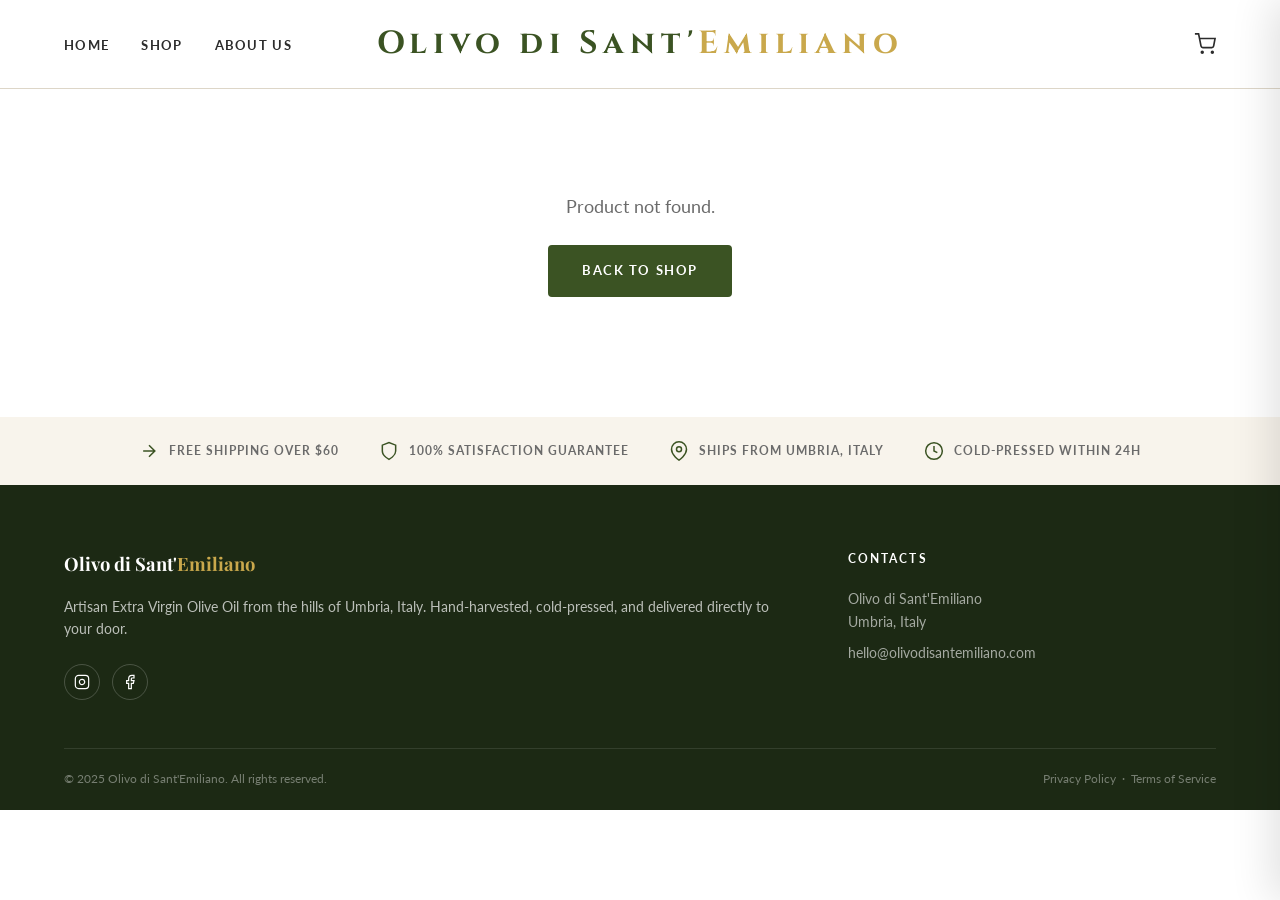
<file: product.html>
<!DOCTYPE html>
<html lang="en">
<head>
  <meta charset="UTF-8">
  <meta name="viewport" content="width=device-width, initial-scale=1.0">
  <title>Product — Olivo di Sant'Emiliano</title>
  <meta name="description" content="Artisan extra virgin olive oil from Umbria, Italy.">
  <link rel="stylesheet" href="css/style.css?v=26">
</head>
<body>

<!-- ============ NAVIGATION ============ -->
<nav class="nav" id="nav">
  <div class="nav__inner">
    <a href="index.html" class="nav__logo">Olivo di Sant'<span>Emiliano</span></a>
    <ul class="nav__links">
      <li><a href="index.html">Home</a></li>
      <li><a href="shop.html">Shop</a></li>
      <li><a href="about.html">About Us</a></li>
    </ul>
    <div class="nav__actions">
      <a href="#" class="nav__cart" aria-label="Cart">
        <svg class="nav__cart-icon" viewBox="0 0 24 24">
          <circle cx="9" cy="21" r="1"/><circle cx="20" cy="21" r="1"/>
          <path d="M1 1h4l2.68 13.39a2 2 0 0 0 2 1.61h9.72a2 2 0 0 0 2-1.61L23 6H6"/>
        </svg>
        <span class="nav__cart-count" style="display:none">0</span>
      </a>
      <button class="nav__toggle" aria-label="Menu">
        <span></span><span></span><span></span>
      </button>
    </div>
  </div>
  <div class="nav__mobile">
    <a href="index.html">Home</a>
    <a href="shop.html">Shop</a>
    <a href="about.html">About Us</a>
  </div>
</nav>

<!-- ============ PRODUCT DETAIL ============ -->
<section class="product-detail">
  <div class="container">
    <div class="product-detail__grid">

      <!-- Image -->
      <div class="product-detail__img-wrap">
        <img class="product-detail__img" id="pd-image" src="" alt="">
      </div>

      <!-- Info -->
      <div class="product-detail__info">
        <div class="product-detail__category" id="pd-category"></div>
        <h1 class="product-detail__name" id="pd-name"></h1>
        <div class="product-detail__price" id="pd-price"></div>
        <div class="product-specs">
          <div class="product-specs__list" id="pd-specs"></div>
        </div>
        <div class="product-variants" id="pd-variants"></div>
        <div class="product-qty">
          <div class="product-qty__label">Quantity</div>
          <div class="product-qty__controls">
            <button class="qty-minus" aria-label="Decrease quantity">−</button>
            <span class="qty-value" id="pd-qty-value">1</span>
            <button class="qty-plus" aria-label="Increase quantity">+</button>
          </div>
        </div>
        <div class="product-detail__actions">
          <button class="btn btn--primary add-to-cart" id="pd-add-cart">Add to Cart</button>
          <button class="btn btn--gold buy-now" id="pd-buy-now">Buy Now</button>
        </div>
      </div>

    </div>
  </div>
</section>

<!-- ============ OTHER PRODUCTS ============ -->
<section class="recommended" id="recommended-section" style="display:none">
  <div class="container">
    <h2 class="recommended__title">Other Products</h2>
    <div class="recommended__slider-wrap">
      <button class="rec-arrow rec-arrow--prev" aria-label="Previous">
        <svg viewBox="0 0 24 24" fill="none" stroke="currentColor" stroke-width="2"><path d="M15 18l-6-6 6-6"/></svg>
      </button>
      <div class="recommended__overflow">
        <div class="recommended__track" id="rec-track"></div>
      </div>
      <button class="rec-arrow rec-arrow--next" aria-label="Next">
        <svg viewBox="0 0 24 24" fill="none" stroke="currentColor" stroke-width="2"><path d="M9 18l6-6-6-6"/></svg>
      </button>
    </div>
    <div class="recommended__dots" id="rec-dots"></div>
  </div>
</section>

<!-- ============ HIGHLIGHTS ============ -->
<section class="product-highlights">
  <div class="container">
    <div class="text-center">
      <span class="section-label" id="pd-hl-label"></span>
      <h2 class="section-title" id="pd-hl-title"></h2>
    </div>
    <div class="product-highlights__grid" id="pd-hl-grid"></div>
  </div>
</section>

<!-- ============ TRUST STRIP ============ -->
<section class="section section--cream" style="padding:24px 0;">
  <div class="container">
    <div class="trust-bar__inner">
      <div class="trust-item">
        <svg viewBox="0 0 24 24"><path d="M5 12h14M12 5l7 7-7 7"/></svg>
        <span>Free Shipping Over $60</span>
      </div>
      <div class="trust-item">
        <svg viewBox="0 0 24 24"><path d="M12 22s8-4 8-10V5l-8-3-8 3v7c0 6 8 10 8 10z"/></svg>
        <span>100% Satisfaction Guarantee</span>
      </div>
      <div class="trust-item">
        <svg viewBox="0 0 24 24"><path d="M21 10c0 7-9 13-9 13s-9-6-9-13a9 9 0 0 1 18 0z"/><circle cx="12" cy="10" r="3"/></svg>
        <span>Ships from Umbria, Italy</span>
      </div>
      <div class="trust-item">
        <svg viewBox="0 0 24 24"><circle cx="12" cy="12" r="10"/><polyline points="12 6 12 12 16 14"/></svg>
        <span>Cold-Pressed Within 24h</span>
      </div>
    </div>
  </div>
</section>

<!-- ============ FOOTER ============ -->
<footer class="footer">
  <div class="container">
    <div class="footer__grid">
      <div class="footer__brand">
        <div class="footer__logo">Olivo di Sant'<span>Emiliano</span></div>
        <p class="footer__tagline">Artisan Extra Virgin Olive Oil from the hills of Umbria, Italy. Hand-harvested, cold-pressed, and delivered directly to your door.</p>
        <div class="footer__socials">
          <a href="#" class="footer__social" aria-label="Instagram">
            <svg viewBox="0 0 24 24"><rect x="2" y="2" width="20" height="20" rx="5" ry="5"/><path d="M16 11.37A4 4 0 1 1 12.63 8 4 4 0 0 1 16 11.37z"/><line x1="17.5" y1="6.5" x2="17.51" y2="6.5"/></svg>
          </a>
          <a href="#" class="footer__social" aria-label="Facebook">
            <svg viewBox="0 0 24 24"><path d="M18 2h-3a5 5 0 0 0-5 5v3H7v4h3v8h4v-8h3l1-4h-4V7a1 1 0 0 1 1-1h3z"/></svg>
          </a>
        </div>
      </div>
      <div>
        <div class="footer__col-title">Contacts</div>
        <div class="footer__contact">
          <p>Olivo di Sant'Emiliano<br>Umbria, Italy</p>
          <p>hello@olivodisantemiliano.com</p>
        </div>
      </div>
    </div>
  </div>
  <div class="footer__bottom">
    <span>&copy; 2025 Olivo di Sant'Emiliano. All rights reserved.</span>
    <span>Privacy Policy &nbsp;·&nbsp; Terms of Service</span>
  </div>
</footer>

<!-- CART SIDEBAR -->
<div class="cart-overlay"></div>
<div class="cart-sidebar">
  <div class="cart-sidebar__header">
    <div class="cart-sidebar__title">Your Cart</div>
    <button class="cart-close" aria-label="Close cart">
      <svg viewBox="0 0 24 24"><line x1="18" y1="6" x2="6" y2="18"/><line x1="6" y1="6" x2="18" y2="18"/></svg>
    </button>
  </div>
  <div class="cart-sidebar__body"></div>
  <div class="cart-sidebar__footer" style="display:none">
    <div class="cart-subtotal">
      <span>Subtotal</span>
      <strong>$0.00</strong>
    </div>
    <p style="font-size:0.78rem;color:var(--text-muted);margin-bottom:14px;">Shipping calculated at checkout.</p>
    <button class="btn btn--primary btn--full cart-checkout" style="margin-bottom:10px">Proceed to Checkout</button>
    <button class="btn btn--outline btn--full cart-continue">Continue Shopping</button>
  </div>
</div>

<div class="toast"></div>
<script src="js/main.js"></script>
<script src="js/app.js"></script>
</body>
</html>
</file>
<file: css/style.css>
/* ============================================
   Olivo di Sant'Emiliano — Premium EVOO from Umbria
   Main Stylesheet
   ============================================ */

@import url('https://fonts.googleapis.com/css2?family=Playfair+Display:ital,wght@0,400;0,500;0,600;0,700;1,400;1,500&family=Lato:wght@300;400;700&family=Cormorant+Garamond:ital,wght@0,400;0,500;0,600;0,700;1,400;1,600&family=Cinzel:wght@400;600;700;900&display=swap');

/* ---- Variables ---- */
:root {
  --green:        #3B5323;
  --green-dark:   #2A3D19;
  --green-light:  #4F6E30;
  --gold:         #C9A84C;
  --gold-light:   #E0C06A;
  --cream:        #F8F4EC;
  --cream-dark:   #EDE7D9;
  --text:         #2C2C2C;
  --text-muted:   #6B6B6B;
  --border:       #DDD6C8;
  --white:        #FFFFFF;
  --font-serif:   'Playfair Display', Georgia, serif;
  --font-sans:    'Lato', 'Helvetica Neue', Arial, sans-serif;
  --max-w:        1200px;
  --radius:       4px;
  --transition:   all 0.3s ease;
  --shadow:       0 4px 24px rgba(0,0,0,0.08);
  --shadow-hover: 0 8px 32px rgba(0,0,0,0.14);
}

/* ---- Reset ---- */
*, *::before, *::after { box-sizing: border-box; margin: 0; padding: 0; }
html { scroll-behavior: smooth; font-size: 16px; }
body {
  font-family: var(--font-sans);
  color: var(--text);
  background: var(--white);
  line-height: 1.65;
  -webkit-font-smoothing: antialiased;
}
img { display: block; max-width: 100%; height: auto; }
a { color: inherit; text-decoration: none; }
ul, ol { list-style: none; }
button { cursor: pointer; font-family: var(--font-sans); border: none; background: none; }
input, textarea, select { font-family: var(--font-sans); }

/* ---- Typography ---- */
h1, h2, h3, h4, h5 {
  font-family: var(--font-serif);
  font-weight: 600;
  line-height: 1.2;
  color: var(--text);
}
h1 { font-size: clamp(2.2rem, 5vw, 3.6rem); }
h2 { font-size: clamp(1.8rem, 3.5vw, 2.8rem); }
h3 { font-size: clamp(1.3rem, 2.5vw, 1.8rem); }
h4 { font-size: 1.2rem; }
p { margin-bottom: 1rem; }
p:last-child { margin-bottom: 0; }

/* ---- Layout helpers ---- */
.container {
  max-width: var(--max-w);
  margin: 0 auto;
  padding: 0 24px;
}
.section { padding: 80px 0; }
.section--cream { background: var(--cream); }
.section--green { background: var(--green); color: var(--white); }
.section-label {
  display: inline-block;
  font-family: var(--font-sans);
  font-size: 0.75rem;
  font-weight: 700;
  letter-spacing: 0.18em;
  text-transform: uppercase;
  color: var(--gold);
  margin-bottom: 12px;
}
.section-title { margin-bottom: 16px; }
.section-subtitle {
  color: var(--text-muted);
  font-size: 1.05rem;
  max-width: 560px;
  margin-bottom: 40px;
}
.text-center { text-align: center; }
.text-center .section-subtitle { margin-left: auto; margin-right: auto; }

/* ---- Buttons ---- */
.btn {
  display: inline-block;
  padding: 13px 32px;
  font-size: 0.82rem;
  font-weight: 700;
  letter-spacing: 0.12em;
  text-transform: uppercase;
  border-radius: var(--radius);
  transition: var(--transition);
  white-space: nowrap;
}
.btn--primary {
  background: var(--green);
  color: var(--white);
  border: 2px solid var(--green);
}
.btn--primary:hover {
  background: var(--green-dark);
  border-color: var(--green-dark);
  transform: translateY(-2px);
  box-shadow: 0 4px 14px rgba(59,83,35,0.3);
}
.btn--outline {
  background: transparent;
  color: var(--green);
  border: 2px solid var(--green);
}
.btn--outline:hover {
  background: var(--green);
  color: var(--white);
  transform: translateY(-2px);
  box-shadow: 0 4px 14px rgba(59,83,35,0.2);
}
.btn--gold {
  background: var(--gold);
  color: var(--white);
  border: 2px solid var(--gold);
}
.btn--gold:hover {
  background: var(--gold-light);
  border-color: var(--gold-light);
  transform: translateY(-2px);
  box-shadow: 0 4px 14px rgba(201,168,76,0.35);
}
.btn--white {
  background: var(--white);
  color: var(--green);
  border: 2px solid var(--white);
}
.btn--white:hover {
  background: transparent;
  color: var(--white);
}
.btn--full { width: 100%; text-align: center; }

/* ============================================
   NAVIGATION
   ============================================ */
.nav {
  position: fixed;
  top: 0; left: 0; right: 0;
  z-index: 1000;
  background: var(--white);
  border-bottom: 1px solid var(--border);
  transition: var(--transition);
}
.nav.scrolled {
  box-shadow: 0 2px 20px rgba(0,0,0,0.08);
}
.nav.scrolled .nav__inner {
  height: 64px;
}
.nav.scrolled .nav__logo {
  font-size: 1.5rem;
  letter-spacing: 0.14em;
}
.nav__inner {
  display: flex;
  align-items: center;
  justify-content: space-between;
  position: relative;
  height: 88px;
  padding: 0 24px;
  max-width: var(--max-w);
  margin: 0 auto;
  transition: height 0.8s cubic-bezier(0.4, 0, 0.2, 1);
}
.nav__logo {
  position: absolute;
  left: 50%;
  transform: translateX(-50%);
  white-space: nowrap;
  font-family: 'Cinzel', Georgia, serif;
  font-size: 2rem;
  font-weight: 700;
  font-style: normal;
  color: var(--green);
  letter-spacing: 0.18em;
  line-height: 1;
  transition: font-size 0.8s cubic-bezier(0.4, 0, 0.2, 1), letter-spacing 0.8s cubic-bezier(0.4, 0, 0.2, 1);
}
.nav__logo span {
  color: var(--gold);
}
.nav__links {
  display: flex;
  align-items: center;
  gap: 32px;
}
.nav__links a {
  font-size: 0.82rem;
  font-weight: 700;
  letter-spacing: 0.1em;
  text-transform: uppercase;
  color: var(--text);
  transition: color 0.2s;
  position: relative;
}
.nav__links a::after {
  content: '';
  position: absolute;
  bottom: -3px; left: 0; right: 0;
  height: 2px;
  background: var(--gold);
  transform: scaleX(0);
  transform-origin: left;
  transition: transform 0.25s ease;
}
.nav__links a:hover { color: var(--green); }
.nav__links a:hover::after { transform: scaleX(1); }
.nav__links a.active { color: var(--green); }
.nav__links a.active::after { transform: scaleX(1); }
.nav__actions {
  display: flex;
  align-items: center;
  justify-content: flex-end;
  gap: 16px;
  flex: 1;
}
.nav__cart {
  position: relative;
  display: flex;
  align-items: center;
  gap: 6px;
  font-size: 0.82rem;
  font-weight: 700;
  letter-spacing: 0.08em;
  text-transform: uppercase;
  color: var(--text);
  transition: color 0.2s;
}
.nav__cart:hover { color: var(--green); }
.nav__cart-icon {
  width: 22px; height: 22px;
  stroke: currentColor;
  fill: none;
  stroke-width: 1.8;
}
.nav__cart-count {
  position: absolute;
  top: -8px; right: -8px;
  background: var(--green);
  color: var(--white);
  font-size: 0.65rem;
  font-weight: 700;
  width: 18px; height: 18px;
  border-radius: 50%;
  display: flex;
  align-items: center;
  justify-content: center;
}
.nav__toggle {
  display: none;
  flex-direction: column;
  gap: 5px;
  padding: 4px;
}
.nav__toggle span {
  display: block;
  width: 24px; height: 2px;
  background: var(--text);
  transition: var(--transition);
}

/* Mobile menu */
.nav__mobile {
  display: none;
  flex-direction: column;
  background: var(--white);
  border-top: 1px solid var(--border);
  padding: 16px 24px 24px;
  gap: 4px;
}
.nav__mobile.open { display: flex; }
.nav__mobile a {
  padding: 12px 0;
  font-size: 0.9rem;
  font-weight: 700;
  letter-spacing: 0.08em;
  text-transform: uppercase;
  color: var(--text);
  border-bottom: 1px solid var(--border);
  transition: color 0.2s;
}
.nav__mobile a:last-child { border-bottom: none; }
.nav__mobile a:hover { color: var(--green); }

/* ============================================
   HERO
   ============================================ */
.hero {
  position: relative;
  min-height: 100vh;
  display: flex;
  align-items: center;
  overflow: hidden;
  background: var(--green-dark);
  margin-top: 72px;
}
.hero__bg {
  position: absolute;
  inset: 0;
  background-image: url('https://images.unsplash.com/photo-1474979266404-7eaacbcd87c5?w=1800&auto=format&fit=crop&q=80');
  background-size: cover;
  background-position: center;
  opacity: 0.45;
}
.hero__content {
  position: relative;
  z-index: 1;
  color: var(--white);
  max-width: 680px;
  padding: 60px 24px;
  margin-left: calc(50% - 600px);
}
.hero__label {
  display: inline-block;
  font-size: 0.75rem;
  font-weight: 700;
  letter-spacing: 0.22em;
  text-transform: uppercase;
  color: var(--gold-light);
  margin-bottom: 20px;
  border-bottom: 1px solid var(--gold);
  padding-bottom: 8px;
}
.hero__title {
  font-family: var(--font-serif);
  font-size: clamp(2.8rem, 6vw, 4.8rem);
  font-weight: 700;
  line-height: 1.1;
  color: var(--white);
  margin-bottom: 24px;
}
.hero__title em {
  font-style: italic;
  color: var(--gold-light);
}
.hero__text {
  font-size: 1.1rem;
  font-weight: 300;
  line-height: 1.7;
  color: rgba(255,255,255,0.85);
  margin-bottom: 36px;
  max-width: 480px;
}
.hero__actions {
  display: flex;
  gap: 16px;
  flex-wrap: wrap;
}
.hero__scroll {
  position: absolute;
  bottom: 32px;
  left: 50%;
  transform: translateX(-50%);
  display: flex;
  flex-direction: column;
  align-items: center;
  gap: 8px;
  color: rgba(255,255,255,0.6);
  font-size: 0.7rem;
  letter-spacing: 0.12em;
  text-transform: uppercase;
  animation: bounce 2s infinite;
}
.hero__scroll svg {
  width: 20px; height: 20px;
  stroke: currentColor;
  fill: none;
  stroke-width: 1.5;
}
@keyframes bounce {
  0%, 100% { transform: translateX(-50%) translateY(0); }
  50% { transform: translateX(-50%) translateY(6px); }
}

/* ============================================
   TRUST BAR
   ============================================ */
.trust-bar {
  background: var(--cream-dark);
  border-bottom: 1px solid var(--border);
  padding: 20px 0;
}
.trust-bar__inner {
  display: flex;
  align-items: center;
  justify-content: center;
  gap: 40px;
  flex-wrap: wrap;
}
.trust-item {
  display: flex;
  align-items: center;
  gap: 10px;
  font-size: 0.78rem;
  font-weight: 700;
  letter-spacing: 0.08em;
  text-transform: uppercase;
  color: var(--text-muted);
}
.trust-item svg {
  width: 20px; height: 20px;
  stroke: var(--green);
  fill: none;
  stroke-width: 1.8;
  flex-shrink: 0;
}

/* ============================================
   ABOUT TEASER
   ============================================ */
.about-teaser {
  padding: 100px 0;
}
.about-teaser__grid {
  display: grid;
  grid-template-columns: 1fr 1fr;
  gap: 80px;
  align-items: center;
}
.about-teaser__image {
  position: relative;
}
.about-teaser__img {
  width: 100%;
  height: 540px;
  object-fit: cover;
  border-radius: var(--radius);
}
.about-teaser__badge {
  position: absolute;
  bottom: -24px;
  right: -24px;
  width: 120px; height: 120px;
  background: var(--gold);
  border-radius: 50%;
  display: flex;
  flex-direction: column;
  align-items: center;
  justify-content: center;
  color: var(--white);
  text-align: center;
  font-family: var(--font-serif);
  padding: 16px;
  box-shadow: var(--shadow);
}
.about-teaser__badge-year {
  font-size: 1.8rem;
  font-weight: 700;
  line-height: 1;
}
.about-teaser__badge-text {
  font-size: 0.65rem;
  font-weight: 400;
  line-height: 1.3;
  margin-top: 4px;
}
.about-teaser__text .section-subtitle {
  max-width: 100%;
}
.about-teaser__stats {
  display: flex;
  gap: 32px;
  margin-top: 32px;
  padding-top: 32px;
  border-top: 1px solid var(--border);
}
.stat {
  flex: 1;
}
.stat__num {
  font-family: var(--font-serif);
  font-size: 2.4rem;
  font-weight: 700;
  color: var(--green);
  line-height: 1;
  margin-bottom: 4px;
}
.stat__label {
  font-size: 0.75rem;
  font-weight: 700;
  letter-spacing: 0.1em;
  text-transform: uppercase;
  color: var(--text-muted);
}

/* ============================================
   PRODUCTS
   ============================================ */
.products {
  padding: 80px 0 100px;
  background: #1C2914;
}
.products .section-label { color: #fff; }
.products .btn--outline { color: #fff; border-color: rgba(255,255,255,.4); }
.products .btn--outline:hover { background: #fff; color: var(--green); }
.products__header {
  display: flex;
  align-items: flex-end;
  justify-content: space-between;
  margin-bottom: 48px;
}
.products__header .section-subtitle { margin-bottom: 0; }
.products__grid {
  display: grid;
  grid-template-columns: repeat(4, 1fr);
  gap: 20px;
}
.product-card {
  background: var(--white);
  border-radius: 8px;
  overflow: hidden;
  box-shadow: var(--shadow);
  transition: var(--transition);
  display: flex;
  flex-direction: column;
  border-top: 3px solid transparent;
}
.product-card:hover {
  transform: translateY(-4px);
  box-shadow: var(--shadow-hover);
  border-top-color: var(--gold);
}
.product-card__img-wrap {
  position: relative;
  overflow: hidden;
  background: var(--cream);
}
.product-card__img-wrap a { display: block; }
.product-card__img {
  width: 100%;
  height: 220px;
  object-fit: cover;
  transition: transform 0.5s ease;
}
.product-card:hover .product-card__img {
  transform: scale(1.04);
}
.product-card__badge {
  position: absolute;
  top: 16px; left: 16px;
  background: var(--green);
  color: var(--white);
  font-size: 0.68rem;
  font-weight: 700;
  letter-spacing: 0.1em;
  text-transform: uppercase;
  padding: 4px 10px;
  border-radius: 2px;
}
.product-card__badge--gold { background: var(--gold); }
.product-card__body {
  padding: 24px;
  flex: 1;
  display: flex;
  flex-direction: column;
}
.product-card__category {
  font-size: 0.7rem;
  font-weight: 700;
  letter-spacing: 0.14em;
  text-transform: uppercase;
  color: var(--gold);
  margin-bottom: 8px;
}
.product-card__name {
  font-family: var(--font-serif);
  font-size: 1.25rem;
  font-weight: 600;
  margin-bottom: 8px;
  color: var(--text);
  display: block;
  transition: color 0.2s;
}
a.product-card__name:hover { color: var(--green); }
.product-card__sizes {
  display: flex;
  gap: 6px;
  flex-wrap: wrap;
  margin-bottom: 16px;
}
.product-card__size-pill {
  font-size: 0.68rem;
  font-weight: 600;
  letter-spacing: 0.06em;
  color: var(--text-muted);
  background: #f0f0eb;
  border-radius: 20px;
  padding: 3px 9px;
}
.product-card__desc {
  font-size: 0.9rem;
  color: var(--text-muted);
  line-height: 1.55;
  margin-bottom: 14px;
  flex: 1;
  display: -webkit-box;
  -webkit-line-clamp: 3;
  -webkit-box-orient: vertical;
  overflow: hidden;
}
.product-card__footer {
  display: flex;
  align-items: center;
  justify-content: space-between;
  gap: 12px;
}
.product-card__price {
  font-family: var(--font-serif);
  font-size: 1.4rem;
  font-weight: 600;
  color: var(--green);
}
.product-card__price span {
  font-size: 0.85rem;
  color: var(--text-muted);
  font-family: var(--font-sans);
  font-weight: 400;
}

/* ============================================
   PILLARS / FEATURES
   ============================================ */
.pillars {
  padding: 80px 0;
}
.pillars__grid {
  display: grid;
  grid-template-columns: repeat(4, 1fr);
  gap: 40px;
  margin-top: 48px;
}
.pillar {
  text-align: center;
  padding: 32px 20px;
}
.pillar__icon {
  width: 64px; height: 64px;
  background: var(--cream);
  border-radius: 50%;
  display: flex;
  align-items: center;
  justify-content: center;
  margin: 0 auto 20px;
}
.pillar__icon svg {
  width: 28px; height: 28px;
  stroke: var(--green);
  fill: none;
  stroke-width: 1.6;
}
.pillar__title {
  font-family: var(--font-serif);
  font-size: 1.1rem;
  font-weight: 600;
  margin-bottom: 10px;
}
.pillar__text {
  font-size: 0.88rem;
  color: var(--text-muted);
  line-height: 1.6;
}

/* ============================================
   PROCESS SECTION
   ============================================ */
.process {
  padding: 100px 0;
  background: var(--green);
  color: var(--white);
}
.process .section-label { color: var(--gold-light); }
.process .section-title { color: var(--white); }
.process .section-subtitle { color: rgba(255,255,255,0.75); }
.process__steps {
  display: grid;
  grid-template-columns: repeat(4, 1fr);
  gap: 32px;
  margin-top: 56px;
  position: relative;
}
.process__steps::before {
  content: '';
  position: absolute;
  top: 28px; left: 10%; right: 10%;
  height: 1px;
  background: rgba(255,255,255,0.2);
}
.step {
  text-align: center;
  position: relative;
}
.step__num {
  width: 56px; height: 56px;
  border-radius: 50%;
  border: 2px solid var(--gold);
  display: flex;
  align-items: center;
  justify-content: center;
  margin: 0 auto 20px;
  font-family: var(--font-serif);
  font-size: 1.2rem;
  font-weight: 700;
  color: var(--gold);
  background: var(--green);
  position: relative;
  z-index: 1;
}
.step__title {
  font-family: var(--font-serif);
  font-size: 1.05rem;
  font-weight: 600;
  color: var(--white);
  margin-bottom: 10px;
}
.step__text {
  font-size: 0.85rem;
  color: rgba(255,255,255,0.7);
  line-height: 1.55;
}

/* ============================================
   JOURNAL / BLOG
   ============================================ */
.journal {
  padding: 80px 0 100px;
  background: var(--cream);
}
.journal__grid {
  display: grid;
  grid-template-columns: repeat(3, 1fr);
  gap: 28px;
  margin-top: 48px;
}
.journal-card {
  background: var(--white);
  border-radius: var(--radius);
  overflow: hidden;
  box-shadow: var(--shadow);
  transition: var(--transition);
}
.journal-card:hover {
  transform: translateY(-3px);
  box-shadow: var(--shadow-hover);
}
.journal-card__img {
  width: 100%;
  height: 220px;
  object-fit: cover;
  transition: transform 0.5s ease;
}
.journal-card:hover .journal-card__img {
  transform: scale(1.04);
}
.journal-card__body {
  padding: 24px;
}
.journal-card__meta {
  font-size: 0.72rem;
  font-weight: 700;
  letter-spacing: 0.1em;
  text-transform: uppercase;
  color: var(--gold);
  margin-bottom: 10px;
}
.journal-card__title {
  font-family: var(--font-serif);
  font-size: 1.15rem;
  font-weight: 600;
  line-height: 1.35;
  margin-bottom: 10px;
  color: var(--text);
  transition: color 0.2s;
}
.journal-card:hover .journal-card__title { color: var(--green); }
.journal-card__excerpt {
  font-size: 0.88rem;
  color: var(--text-muted);
  line-height: 1.6;
  margin-bottom: 18px;
}
.journal-card__link {
  font-size: 0.78rem;
  font-weight: 700;
  letter-spacing: 0.1em;
  text-transform: uppercase;
  color: var(--green);
  display: inline-flex;
  align-items: center;
  gap: 6px;
  transition: gap 0.2s;
}
.journal-card__link:hover { gap: 10px; }

/* ============================================
   NEWSLETTER
   ============================================ */
.newsletter {
  background: var(--green-dark);
  padding: 48px 0;
  text-align: center;
}
.newsletter__inner { max-width: 560px; margin: 0 auto; }
.newsletter .section-label { color: var(--gold-light); }
.newsletter .section-title { color: var(--white); margin-bottom: 12px; }
.newsletter p { color: rgba(255,255,255,0.75); font-size: 1rem; margin-bottom: 32px; }
.newsletter__form {
  display: flex;
  gap: 0;
  max-width: 440px;
  margin: 0 auto;
}
.newsletter__input {
  flex: 1;
  padding: 14px 20px;
  border: 2px solid rgba(255,255,255,0.2);
  border-right: none;
  border-radius: var(--radius) 0 0 var(--radius);
  background: rgba(255,255,255,0.08);
  color: var(--white);
  font-size: 0.92rem;
  outline: none;
  transition: border-color 0.2s;
}
.newsletter__input::placeholder { color: rgba(255,255,255,0.45); }
.newsletter__input:focus { border-color: var(--gold); }
.newsletter__btn {
  padding: 14px 24px;
  background: var(--gold);
  color: var(--white);
  font-size: 0.78rem;
  font-weight: 700;
  letter-spacing: 0.1em;
  text-transform: uppercase;
  border: 2px solid var(--gold);
  border-radius: 0 var(--radius) var(--radius) 0;
  cursor: pointer;
  transition: var(--transition);
  white-space: nowrap;
}
.newsletter__btn:hover { background: var(--gold-light); border-color: var(--gold-light); }

/* ============================================
   FOOTER
   ============================================ */
.footer {
  background: #1C2914;
  color: rgba(255,255,255,0.7);
  padding: 64px 0 0;
}
.footer__grid {
  display: grid;
  grid-template-columns: 2fr 1fr;
  gap: 48px;
  padding-bottom: 48px;
  border-bottom: 1px solid rgba(255,255,255,0.1);
}
.footer__logo {
  font-family: var(--font-serif);
  font-size: 1.15rem;
  font-weight: 700;
  color: var(--white);
  margin-bottom: 16px;
}
.footer__logo span { color: var(--gold); }
.footer__tagline {
  font-size: 0.85rem;
  line-height: 1.65;
  margin-bottom: 24px;
}
.footer__socials {
  display: flex;
  gap: 12px;
}
.footer__social {
  width: 36px; height: 36px;
  border: 1px solid rgba(255,255,255,0.2);
  border-radius: 50%;
  display: flex;
  align-items: center;
  justify-content: center;
  transition: var(--transition);
}
.footer__social:hover {
  background: var(--gold);
  border-color: var(--gold);
}
.footer__social svg {
  width: 16px; height: 16px;
  stroke: var(--white);
  fill: none;
  stroke-width: 1.8;
}
.footer__col-title {
  font-family: var(--font-sans);
  font-size: 0.72rem;
  font-weight: 700;
  letter-spacing: 0.18em;
  text-transform: uppercase;
  color: var(--white);
  margin-bottom: 20px;
}
.footer__links {
  display: flex;
  flex-direction: column;
  gap: 10px;
}
.footer__links a {
  font-size: 0.88rem;
  color: rgba(255,255,255,0.6);
  transition: color 0.2s;
}
.footer__links a:hover { color: var(--gold); }
.footer__contact p {
  font-size: 0.85rem;
  color: rgba(255,255,255,0.6);
  line-height: 1.7;
  margin-bottom: 8px;
}
.footer__bottom {
  padding: 20px 24px;
  display: flex;
  align-items: center;
  justify-content: space-between;
  font-size: 0.78rem;
  color: rgba(255,255,255,0.4);
  flex-wrap: wrap;
  gap: 8px;
  max-width: var(--max-w);
  margin: 0 auto;
}

/* ============================================
   PAGE HERO (inner pages)
   ============================================ */
.page-hero {
  background: var(--green);
  padding: 36px 0;
  margin-top: 72px;
  text-align: center;
  position: relative;
  overflow: hidden;
}
.page-hero::before {
  content: '';
  position: absolute;
  inset: 0;
  background-image: url('https://images.unsplash.com/photo-1541614101331-1a5a3a194e92?w=1400&auto=format&fit=crop&q=80');
  background-size: cover;
  background-position: center;
  opacity: 0.15;
}
.page-hero__content {
  position: relative;
  z-index: 1;
}
.page-hero .section-label { color: var(--gold-light); }
.page-hero h1 { color: var(--white); font-size: clamp(1.7rem, 3.5vw, 2.4rem); }
.page-hero p { color: rgba(255,255,255,0.7); font-size: 0.95rem; max-width: 520px; margin: 10px auto 0; letter-spacing: 0.01em; }
.breadcrumb {
  display: flex;
  align-items: center;
  justify-content: center;
  gap: 8px;
  font-size: 0.78rem;
  color: rgba(255,255,255,0.5);
  margin-bottom: 16px;
}
.breadcrumb a { color: rgba(255,255,255,0.6); }
.breadcrumb a:hover { color: var(--gold-light); }
.breadcrumb span { color: rgba(255,255,255,0.3); }

/* ============================================
   SHOP PAGE
   ============================================ */
.shop-section { padding: calc(88px + 24px) 0 48px; }
.shop-toolbar {
  display: flex;
  align-items: center;
  justify-content: space-between;
  margin-bottom: 36px;
  padding-bottom: 20px;
  border-bottom: 1px solid var(--border);
  flex-wrap: wrap;
  gap: 16px;
}
.shop-count {
  font-size: 0.85rem;
  color: var(--text-muted);
}
.shop-sort {
  display: flex;
  align-items: center;
  gap: 10px;
  font-size: 0.82rem;
  color: var(--text-muted);
}
.shop-sort select {
  padding: 7px 14px;
  border: 1px solid var(--border);
  border-radius: var(--radius);
  background: var(--white);
  font-size: 0.82rem;
  color: var(--text);
  outline: none;
  cursor: pointer;
  transition: border-color 0.2s;
}
.shop-sort select:focus { border-color: var(--green); }
.shop-grid {
  display: grid;
  grid-template-columns: repeat(3, 1fr);
  gap: 28px;
}

/* ============================================
   ABOUT PAGE
   ============================================ */
.about-story { padding: 100px 0; }
.about-story__grid {
  display: grid;
  grid-template-columns: 1fr 1fr;
  gap: 80px;
  align-items: center;
}
.about-story__grid.reverse { direction: rtl; }
.about-story__grid.reverse > * { direction: ltr; }
.about-story__img {
  width: 100%;
  height: 480px;
  object-fit: cover;
  border-radius: var(--radius);
}
.about-values {
  padding: 80px 0;
  background: var(--cream);
}
.about-values__grid {
  display: grid;
  grid-template-columns: repeat(3, 1fr);
  gap: 32px;
  margin-top: 48px;
}
.value-card {
  padding: 36px 28px;
  background: var(--white);
  border-radius: var(--radius);
  border-top: 3px solid var(--gold);
  box-shadow: var(--shadow);
}
.value-card__num {
  font-family: var(--font-serif);
  font-size: 3rem;
  font-weight: 700;
  color: var(--cream-dark);
  line-height: 1;
  margin-bottom: 12px;
}
.value-card__title {
  font-family: var(--font-serif);
  font-size: 1.2rem;
  font-weight: 600;
  margin-bottom: 12px;
  color: var(--green);
}
.value-card__text {
  font-size: 0.9rem;
  color: var(--text-muted);
  line-height: 1.65;
}
.team { padding: 80px 0 100px; }
.team__grid {
  display: grid;
  grid-template-columns: repeat(2, 1fr);
  gap: 40px;
  margin-top: 48px;
  max-width: 700px;
  margin-left: auto;
  margin-right: auto;
}
.team-card { text-align: center; }
.team-card__img {
  width: 160px; height: 160px;
  border-radius: 50%;
  object-fit: cover;
  margin: 0 auto 20px;
  border: 4px solid var(--cream-dark);
}
.team-card__name {
  font-family: var(--font-serif);
  font-size: 1.2rem;
  font-weight: 600;
  margin-bottom: 4px;
}
.team-card__role {
  font-size: 0.78rem;
  font-weight: 700;
  letter-spacing: 0.12em;
  text-transform: uppercase;
  color: var(--gold);
  margin-bottom: 12px;
}
.team-card__bio {
  font-size: 0.88rem;
  color: var(--text-muted);
  line-height: 1.65;
}

/* ============================================
   CART SIDEBAR
   ============================================ */
.cart-overlay {
  position: fixed;
  inset: 0;
  background: rgba(0,0,0,0.5);
  z-index: 2000;
  opacity: 0;
  pointer-events: none;
  transition: opacity 0.3s;
}
.cart-overlay.open { opacity: 1; pointer-events: all; }
.cart-sidebar {
  position: fixed;
  top: 0; right: -420px;
  width: 420px; height: 100%;
  background: var(--white);
  z-index: 2001;
  display: flex;
  flex-direction: column;
  transition: right 0.35s cubic-bezier(0.4,0,0.2,1);
  box-shadow: -8px 0 40px rgba(0,0,0,0.12);
}
.cart-sidebar.open { right: 0; }
.cart-sidebar__header {
  display: flex;
  align-items: center;
  justify-content: space-between;
  padding: 20px 24px;
  border-bottom: 1px solid var(--border);
}
.cart-sidebar__title {
  font-family: var(--font-serif);
  font-size: 1.3rem;
  font-weight: 600;
}
.cart-close {
  width: 36px; height: 36px;
  display: flex;
  align-items: center;
  justify-content: center;
  border-radius: 50%;
  transition: background 0.2s;
}
.cart-close:hover { background: var(--cream); }
.cart-close svg {
  width: 20px; height: 20px;
  stroke: var(--text);
  fill: none;
  stroke-width: 1.8;
}
.cart-sidebar__body {
  flex: 1;
  overflow-y: auto;
  padding: 24px;
}
.cart-empty {
  text-align: center;
  padding: 60px 0;
  color: var(--text-muted);
}
.cart-empty p { font-size: 0.9rem; margin-top: 8px; }
.cart-item {
  display: flex;
  gap: 16px;
  padding: 16px 0;
  border-bottom: 1px solid var(--border);
}
.cart-item__img {
  width: 72px; height: 72px;
  object-fit: cover;
  border-radius: var(--radius);
  background: var(--cream);
  flex-shrink: 0;
}
.cart-item__info { flex: 1; }
.cart-item__name { font-weight: 700; font-size: 0.9rem; margin-bottom: 4px; }
.cart-item__size { font-size: 0.78rem; color: var(--text-muted); margin-bottom: 8px; }
.cart-item__controls {
  display: flex;
  align-items: center;
  gap: 10px;
}
.qty-btn {
  width: 26px; height: 26px;
  border: 1px solid var(--border);
  border-radius: 50%;
  display: flex;
  align-items: center;
  justify-content: center;
  font-size: 0.9rem;
  color: var(--text);
  transition: var(--transition);
}
.qty-btn:hover { background: var(--green); color: var(--white); border-color: var(--green); }
.qty-count { font-size: 0.9rem; font-weight: 700; min-width: 20px; text-align: center; }
.cart-item__price { font-weight: 700; font-size: 1rem; color: var(--green); align-self: flex-start; white-space: nowrap; }
.cart-sidebar__footer {
  padding: 20px 24px;
  border-top: 1px solid var(--border);
  background: var(--cream);
}
.cart-subtotal {
  display: flex;
  justify-content: space-between;
  align-items: center;
  margin-bottom: 16px;
  font-size: 0.9rem;
}
.cart-subtotal strong { font-family: var(--font-serif); font-size: 1.2rem; }

/* ============================================
   TOAST
   ============================================ */
.toast {
  position: fixed;
  bottom: 24px; right: 24px;
  background: var(--green);
  color: var(--white);
  padding: 14px 20px;
  border-radius: var(--radius);
  font-size: 0.88rem;
  font-weight: 700;
  box-shadow: var(--shadow-hover);
  z-index: 3000;
  transform: translateY(80px);
  opacity: 0;
  transition: all 0.35s cubic-bezier(0.4,0,0.2,1);
}
.toast.show { transform: translateY(0); opacity: 1; }

/* ============================================
   RESPONSIVE
   ============================================ */

/* --- Tablet landscape --- */
@media (max-width: 1024px) {
  .pillars__grid { grid-template-columns: repeat(2, 1fr); }
  .process__steps { grid-template-columns: repeat(2, 1fr); }
  .process__steps::before { display: none; }
  .footer__grid { grid-template-columns: 1fr 1fr; gap: 32px; }
}

/* --- Tablet portrait --- */
@media (max-width: 860px) {
  .about-teaser__grid { grid-template-columns: 1fr; gap: 40px; }
  .about-teaser__badge { display: none; }
  .about-teaser__img { height: 380px; }
  .about-story__img { height: 340px; }
  .products__grid { grid-template-columns: repeat(3, 1fr); }
  .journal__grid { grid-template-columns: repeat(2, 1fr); }
  .shop-grid { grid-template-columns: repeat(2, 1fr); }
  .about-story__grid { grid-template-columns: 1fr; gap: 40px; }
  .about-story__grid.reverse { direction: ltr; }
  .about-values__grid { grid-template-columns: repeat(2, 1fr); }
  .products__header { flex-direction: column; align-items: flex-start; }
}

/* --- Mobile (large phones) --- */
@media (max-width: 768px) {
  .nav__links { display: none; }
  .nav__actions .btn { display: none; }
  .nav__toggle { display: flex; }
  .hero { min-height: 90vh; }
  .hero__content { margin-left: 0; padding: 60px 24px 48px; }
  .trust-bar { padding: 16px 0; }
  .trust-bar__inner {
    display: grid;
    grid-template-columns: 1fr 1fr;
    gap: 12px 24px;
    padding: 0 24px;
    justify-items: start;
  }
  .section { padding: 48px 0; }
  .about-teaser { padding: 56px 0; }
  .products { padding: 48px 0 64px; }
  .process { padding: 56px 0; }
  .newsletter { padding: 40px 0; }
  .cart-sidebar { width: 100%; right: -100%; }
}

/* --- Mobile (phones) --- */
@media (max-width: 540px) {
  .container { padding: 0 16px; }

  /* Nav */
  .nav__logo { font-size: 0.9rem; }
  .nav__inner { padding: 0 16px; }

  /* Hero */
  .hero__title { font-size: 2.2rem; }
  .hero__text { font-size: 1rem; }
  .hero__scroll { display: none; }
  .hero__actions { flex-direction: column; }
  .hero__actions .btn { width: 100%; text-align: center; }

  /* Trust bar — single column on small phones */
  .trust-bar__inner { grid-template-columns: 1fr; padding: 0 16px; }

  /* Sections */
  .section { padding: 40px 0; }
  .about-teaser { padding: 40px 0; }
  .products { padding: 40px 0 52px; }
  .process { padding: 40px 0; }
  .page-hero { padding: 28px 0; }
  .shop-section { padding: 20px 0 40px; }

  /* About teaser */
  .about-teaser__img { height: 260px; }
  .about-teaser__stats { flex-direction: column; gap: 16px; }

  /* About story */
  .about-story__img { height: 240px; }

  /* Grids — single column */
  .products__grid { grid-template-columns: 1fr; }
  .journal__grid { grid-template-columns: 1fr; }
  .shop-grid { grid-template-columns: 1fr; }
  .pillars__grid { grid-template-columns: 1fr; }
  .process__steps { grid-template-columns: 1fr; }
  .about-values__grid { grid-template-columns: 1fr; }
  .team__grid { grid-template-columns: 1fr; max-width: 320px; }
  .footer__grid { grid-template-columns: 1fr; }

  /* Product cards — stack price + button */
  .product-card__footer { flex-direction: column; align-items: stretch; gap: 10px; }
  .product-card__footer .btn { width: 100%; text-align: center; }
  .product-card__price { font-size: 1.2rem; }

  /* Touch targets — qty buttons */
  .qty-btn { width: 36px; height: 36px; font-size: 1rem; }

  /* Newsletter form */
  .newsletter__form { flex-direction: column; }
  .newsletter__input {
    border-right: 2px solid rgba(255,255,255,0.2);
    border-bottom: none;
    border-radius: var(--radius) var(--radius) 0 0;
  }
  .newsletter__btn { border-radius: 0 0 var(--radius) var(--radius); }

  /* Footer */
  .footer { padding: 40px 0 0; }
  .footer__grid { gap: 28px; }

  /* Shop toolbar */
  .shop-toolbar { flex-direction: column; align-items: flex-start; gap: 12px; }

  /* Toast — full width on phones */
  .toast { left: 16px; right: 16px; text-align: center; }
}

/* ============================================
   PRODUCT DETAIL PAGE
   ============================================ */
.product-detail { padding: calc(88px + 24px) 0 40px; }
.product-detail__grid {
  display: grid;
  grid-template-columns: 1fr 1fr;
  gap: 72px;
  align-items: start;
}
.product-detail__img-wrap {
  position: sticky;
  top: 92px;
}
.product-detail__img {
  width: 100%;
  height: 560px;
  object-fit: cover;
  border-radius: 10px;
}
.product-detail__category {
  font-size: 0.72rem;
  font-weight: 700;
  letter-spacing: 0.14em;
  text-transform: uppercase;
  color: var(--gold);
  margin-bottom: 10px;
}
.product-detail__name {
  font-family: var(--font-serif);
  font-size: clamp(1.8rem, 3vw, 2.6rem);
  font-weight: 600;
  color: var(--text);
  line-height: 1.2;
  margin-bottom: 20px;
}
.product-detail__price {
  font-family: var(--font-serif);
  font-size: 2rem;
  font-weight: 700;
  color: var(--green);
  margin-bottom: 24px;
  line-height: 1;
}
.product-detail__price span {
  font-size: 1rem;
  color: var(--text-muted);
  font-family: var(--font-sans);
  font-weight: 400;
}
.product-variants { margin-bottom: 24px; }
.product-variants__label,
.product-qty__label {
  font-size: 0.72rem;
  font-weight: 700;
  text-transform: uppercase;
  letter-spacing: .1em;
  color: var(--text-muted);
  margin-bottom: 12px;
}
.product-variants__options { display: flex; gap: 10px; flex-wrap: wrap; }
.variant-btn {
  display: flex;
  flex-direction: column;
  align-items: center;
  gap: 3px;
  padding: 13px 22px;
  border: none;
  border-radius: 12px;
  background: #f0f0eb;
  cursor: pointer;
  font-family: var(--font-sans);
  min-width: 86px;
  transition: background .18s, box-shadow .18s, transform .18s;
}
.variant-btn__size {
  font-size: 0.95rem;
  font-weight: 700;
  color: var(--text);
  line-height: 1;
}
.variant-btn__price {
  font-size: 0.82rem;
  color: var(--text-muted);
  font-weight: 500;
}
.variant-btn:hover {
  background: #e4e4de;
  box-shadow: 0 4px 14px rgba(0,0,0,.06);
  transform: translateY(-1px);
}
.variant-btn.active {
  background: var(--green);
  box-shadow: 0 4px 14px rgba(74,103,65,.2);
}
.variant-btn.active .variant-btn__size { color: #fff; }
.variant-btn.active .variant-btn__price { color: rgba(255,255,255,.75); }

.product-qty { margin-bottom: 28px; }
.product-qty__controls {
  display: inline-flex;
  align-items: center;
  background: #f0f0eb;
  border-radius: 12px;
  overflow: hidden;
}
.qty-minus, .qty-plus {
  width: 46px;
  height: 46px;
  background: none;
  border: none;
  font-size: 1.25rem;
  cursor: pointer;
  color: var(--text);
  display: flex;
  align-items: center;
  justify-content: center;
  transition: background .15s;
}
.qty-minus:hover, .qty-plus:hover { background: #e4e4de; }
.qty-value {
  width: 54px;
  text-align: center;
  font-size: 1rem;
  font-weight: 700;
  height: 46px;
  line-height: 46px;
  font-family: var(--font-sans);
  color: var(--text);
  user-select: none;
}

.product-detail__desc {
  font-size: 1rem;
  color: var(--text-muted);
  line-height: 1.78;
  margin-bottom: 28px;
}
.product-detail__actions {
  display: flex;
  gap: 14px;
  margin-bottom: 36px;
  flex-wrap: wrap;
}
.product-detail__actions .btn {
  flex: 1;
  min-width: 140px;
  text-align: center;
  border: none;
  box-shadow: none;
}
.product-detail__actions .btn--primary { background: var(--green); }
.product-detail__actions .btn--primary:hover { background: var(--green-dark); box-shadow: 0 4px 16px rgba(59,83,35,.2); }
.product-detail__actions .btn--gold { background: var(--gold); }
.product-detail__actions .btn--gold:hover { background: var(--gold-light); box-shadow: 0 4px 16px rgba(201,168,76,.2); }
.product-specs { margin-bottom: 28px; }
.product-specs__title {
  font-family: var(--font-serif);
  font-size: 1.05rem;
  font-weight: 600;
  margin-bottom: 16px;
  color: var(--text);
}
.product-specs__list { display: flex; flex-direction: column; }
.product-specs__item {
  display: flex;
  justify-content: space-between;
  align-items: baseline;
  padding: 11px 0;
  border-bottom: 1px solid var(--border);
  font-size: 0.88rem;
  gap: 20px;
}
.product-specs__item:last-child { border-bottom: none; }
.product-specs__label {
  font-weight: 700;
  color: var(--text);
  white-space: nowrap;
  flex-shrink: 0;
}
.product-specs__value { color: var(--text-muted); text-align: right; }

/* Tasting Notes / Highlights */
.product-highlights { padding: 64px 0; background: var(--cream); }
.product-highlights__grid {
  display: grid;
  grid-template-columns: repeat(3, 1fr);
  gap: 24px;
  margin-top: 40px;
}
.highlight-card {
  background: var(--white);
  border-radius: 8px;
  padding: 30px 24px;
  text-align: center;
  box-shadow: var(--shadow);
  border-top: 3px solid var(--gold);
}
.highlight-card__icon {
  width: 48px; height: 48px;
  background: var(--cream);
  border-radius: 50%;
  display: flex;
  align-items: center;
  justify-content: center;
  margin: 0 auto 16px;
}
.highlight-card__icon svg {
  width: 24px; height: 24px;
  stroke: var(--green);
  fill: none;
  stroke-width: 1.6;
}
.highlight-card__label {
  font-size: 0.68rem;
  font-weight: 700;
  letter-spacing: 0.14em;
  text-transform: uppercase;
  color: var(--gold);
  margin-bottom: 8px;
}
.highlight-card__title {
  font-family: var(--font-serif);
  font-size: 1.15rem;
  font-weight: 600;
  color: var(--text);
  margin-bottom: 8px;
}
.highlight-card__text {
  font-size: 0.85rem;
  color: var(--text-muted);
  line-height: 1.55;
}

/* ---- Other Products slider ---- */
.recommended { padding: 32px 0 64px; background: #fff; }
.recommended__title {
  display: flex;
  align-items: center;
  gap: 20px;
  font-family: var(--font-serif);
  font-size: 1.4rem;
  font-weight: 700;
  color: var(--text);
  margin-bottom: 40px;
}
.recommended__title::before,
.recommended__title::after {
  content: '';
  flex: 1;
  height: 1px;
  background: var(--border);
}
.recommended__slider-wrap {
  display: flex;
  align-items: center;
  gap: 8px;
}
.recommended__overflow {
  flex: 1;
  overflow: hidden;
  max-width: 93%;
  margin: 0 auto;
}
.recommended__track {
  display: flex;
  transition: transform .4s cubic-bezier(.25,.46,.45,.94);
}
.rec-card {
  flex: 0 0 calc(100% / 3);
  padding: 0 12px;
  text-align: center;
  box-sizing: border-box;
}
.rec-card__img-wrap {
  display: block;
  position: relative;
  overflow: hidden;
  border-radius: 8px;
  background: #fff;
}
.rec-card__img {
  width: 100%;
  height: 260px;
  object-fit: cover;
  display: block;
  transition: transform .4s ease;
}
.rec-card__img-wrap:hover .rec-card__img { transform: scale(1.04); }
.rec-card__overlay {
  position: absolute;
  bottom: 0;
  left: 0;
  right: 0;
  background: rgba(255,255,255,0.65);
  backdrop-filter: blur(2px);
  -webkit-backdrop-filter: blur(2px);
  padding: 12px 12px;
  display: flex;
  align-items: center;
  justify-content: space-between;
  gap: 8px;
}
.rec-card__price {
  font-size: 0.8rem;
  color: var(--text);
  font-weight: 700;
  white-space: nowrap;
  flex-shrink: 0;
}
.rec-card__name {
  font-family: var(--font-serif);
  font-size: 0.82rem;
  font-weight: 500;
  color: var(--text);
  line-height: 1.2;
  overflow: hidden;
  text-overflow: ellipsis;
  white-space: nowrap;
}
.rec-card__footer {
  padding: 12px 12% 4px;
}
.rec-card__atc {
  display: block;
  width: 100%;
  padding: 9px 0;
  background: var(--green);
  color: #fff;
  border: none;
  border-radius: 6px;
  font-family: var(--font-sans);
  font-size: 0.72rem;
  font-weight: 700;
  letter-spacing: 0.1em;
  text-transform: uppercase;
  cursor: pointer;
  transition: background .2s;
}
.rec-card__atc:hover { background: var(--green-dark); }
.rec-arrow {
  flex-shrink: 0;
  align-self: flex-start;
  margin-top: calc(260px / 2 - 24px);
  width: 48px;
  height: 48px;
  background: transparent;
  border: none;
  border-radius: 50%;
  cursor: pointer;
  color: var(--text);
  display: flex;
  align-items: center;
  justify-content: center;
  transition: background .25s ease, box-shadow .25s ease, color .25s ease;
}
.rec-arrow:hover {
  background: rgba(255,255,255,0.92);
  box-shadow: 0 4px 16px rgba(0,0,0,.12);
  color: var(--green);
}
.rec-arrow svg { width: 22px; height: 22px; }
.recommended__dots {
  display: flex;
  justify-content: center;
  gap: 7px;
  margin-top: 28px;
}
.rec-dot {
  width: 8px;
  height: 8px;
  border-radius: 50%;
  border: none;
  background: var(--border);
  cursor: pointer;
  padding: 0;
  transition: background .2s;
}
.rec-dot.active { background: var(--green); }
@media (max-width: 960px) { .rec-card { flex-basis: calc(100% / 2); } }
@media (max-width: 600px) { .rec-card { flex-basis: 100%; } }

/* Responsive — product detail */
@media (max-width: 860px) {
  .product-detail__grid { grid-template-columns: 1fr; gap: 40px; }
  .product-detail__img-wrap { position: static; }
  .product-detail__img { height: 380px; }
  .product-highlights__grid { grid-template-columns: repeat(2, 1fr); }
}
@media (max-width: 540px) {
  .product-detail { padding: 28px 0 56px; }
  .product-detail__img { height: 280px; }
  .product-detail__actions { flex-direction: column; }
  .product-detail__actions .btn { width: 100%; }
  .product-highlights__grid { grid-template-columns: 1fr; }
}
</file>
